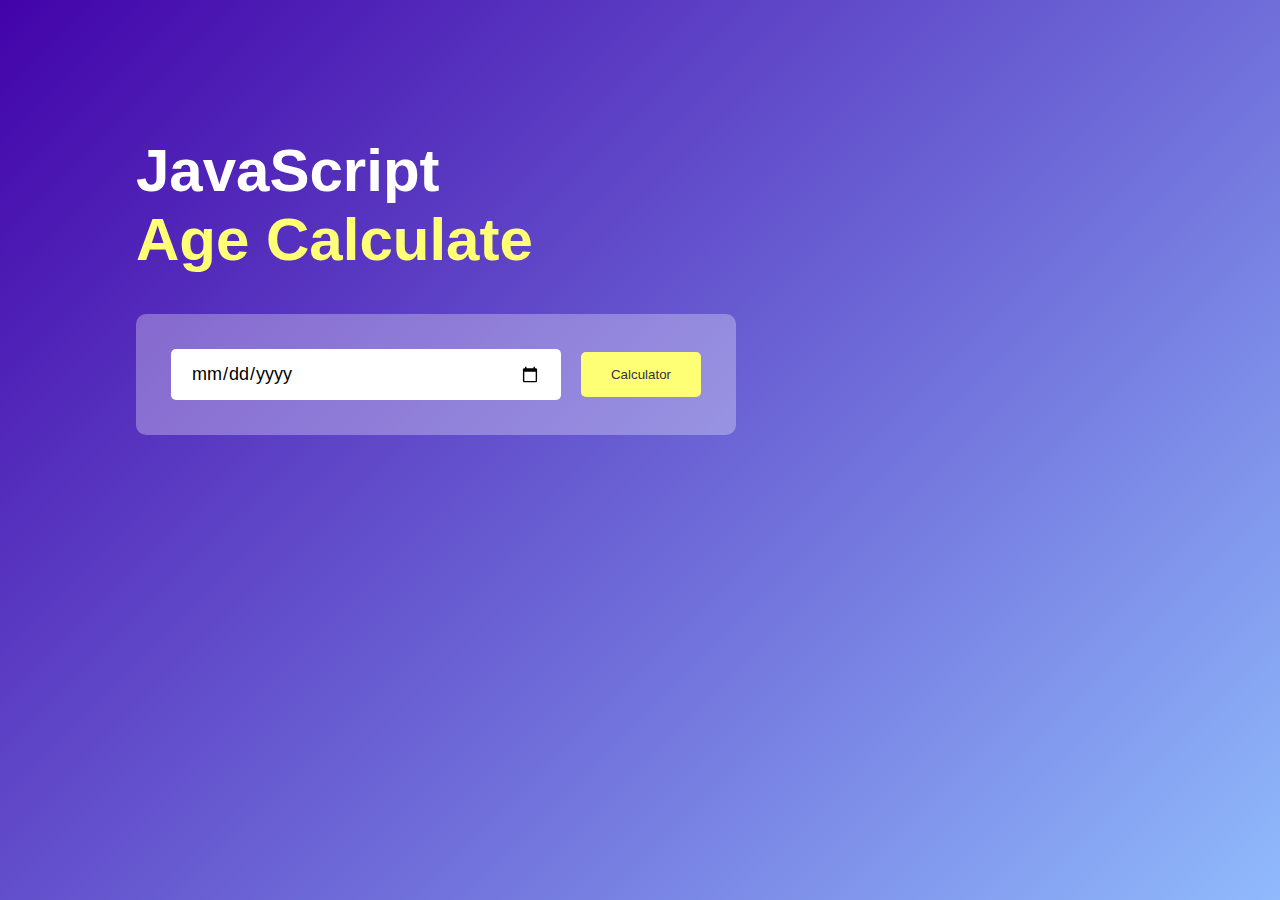
<file: Age calculator/index.html>
<!DOCTYPE html>
<html lang="en">
  <head>
    <meta charset="UTF-8" />
    <meta name="viewport" content="width=device-width, initial-scale=1.0" />
    <link rel="stylesheet" href="style.css" />
    <script defer src="script.js"></script>
    <title>Age calculator</title>
  </head>
  <body>
    <div class="container">
      <div class="calculator">
        <h1>JavaScript <br> <span>Age Calculate</span></br></h1>

        <div class="input-box">
          <input type="date" id="date">
          <button onclick="calculateAge()"">Calculator</button>
        </div>

        <p id="result"></p>
      </div>
    </div>
  </body>
</html>
</file>
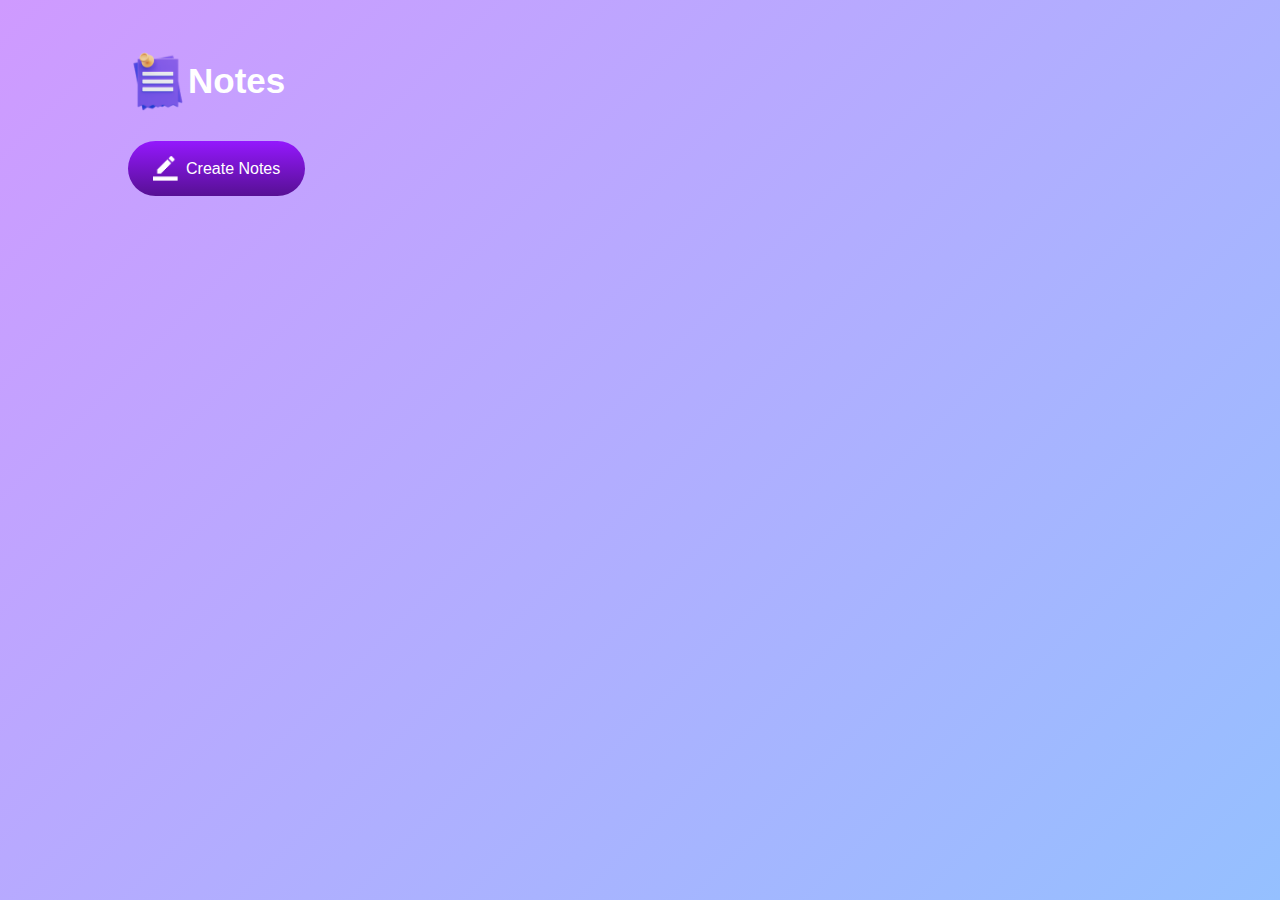
<file: Notes App/index.html>
<!DOCTYPE html>
<html lang="en">
  <head>
    <meta charset="UTF-8" />
    <meta name="viewport" content="width=device-width, initial-scale=1.0" />
    <link rel="stylesheet" href="stlye.css" />
    <script defer src="script.js"></script>
    <title>Notes App</title>
  </head>
  <body>
    <div class="container">
      <h1><img src="images/notes.png" />Notes</h1>
      <button class="btn"><img src="images/edit.png" />Create Notes</button>

      <div class="notes-container"></div>
    </div>
  </body>
</html>
</file>
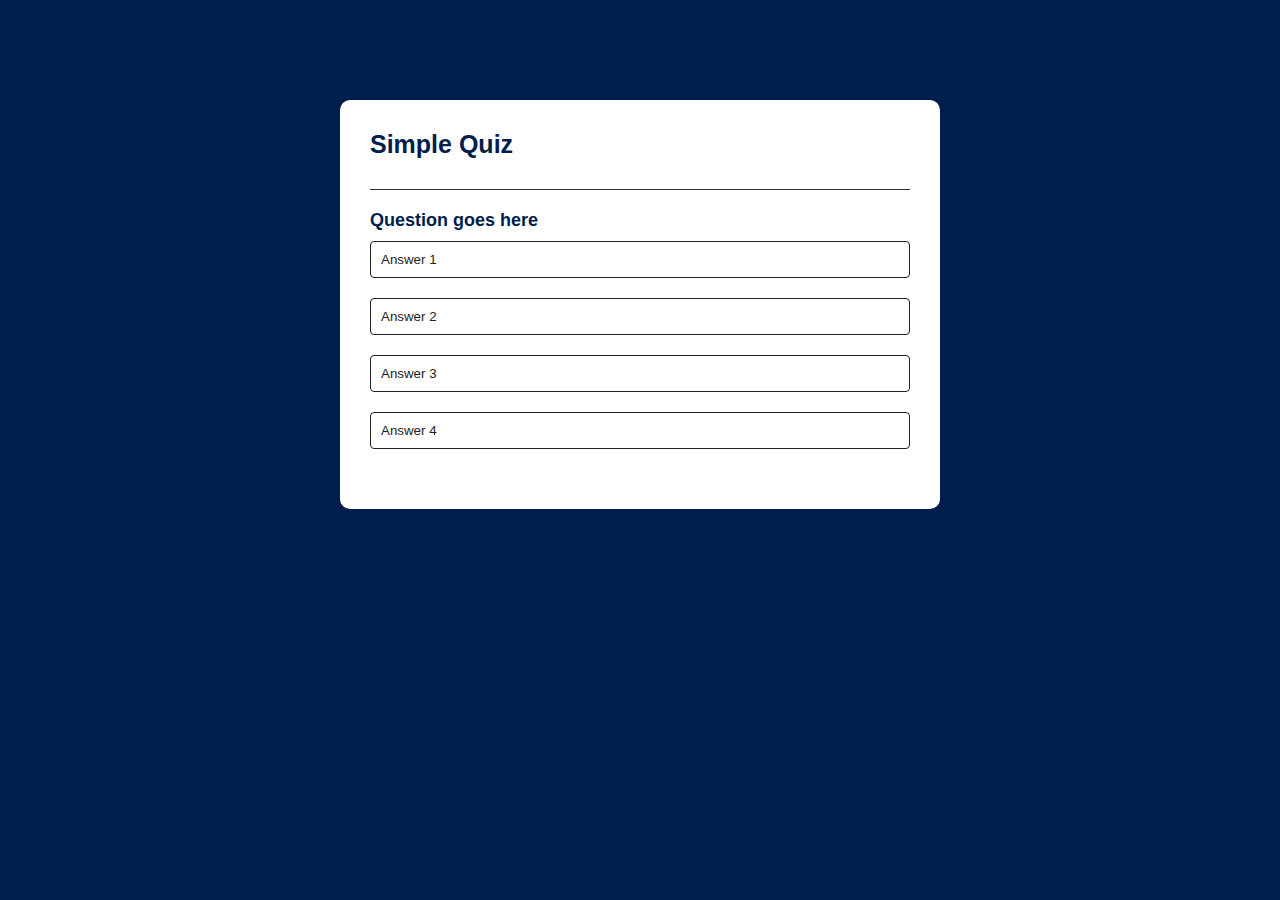
<file: Quiz App/index.htm>
<!DOCTYPE html>
<html lang="en">
  <head>
    <meta charset="UTF-8" />
    <meta name="viewport" content="width=device-width, initial-scale=1.0" />
    <link rel="stylesheet" href="style.css" />
    <script defer src="script.js"></script>
    <title>Quiz App</title>

    <div class="app">
      <h1>Simple Quiz</h1>
      <div class="quiz">
        <h2 id="question">Question goes here</h2>
        <div id="Answer-button">
          <button class="btn">Answer 1</button>
          <button class="btn">Answer 2</button>
          <button class="btn">Answer 3</button>
          <button class="btn">Answer 4</button>
        </div>

        <button id="next-btn">Next</button>
      </div>
    </div>
  </head>
  <body></body>
</html>
</file>
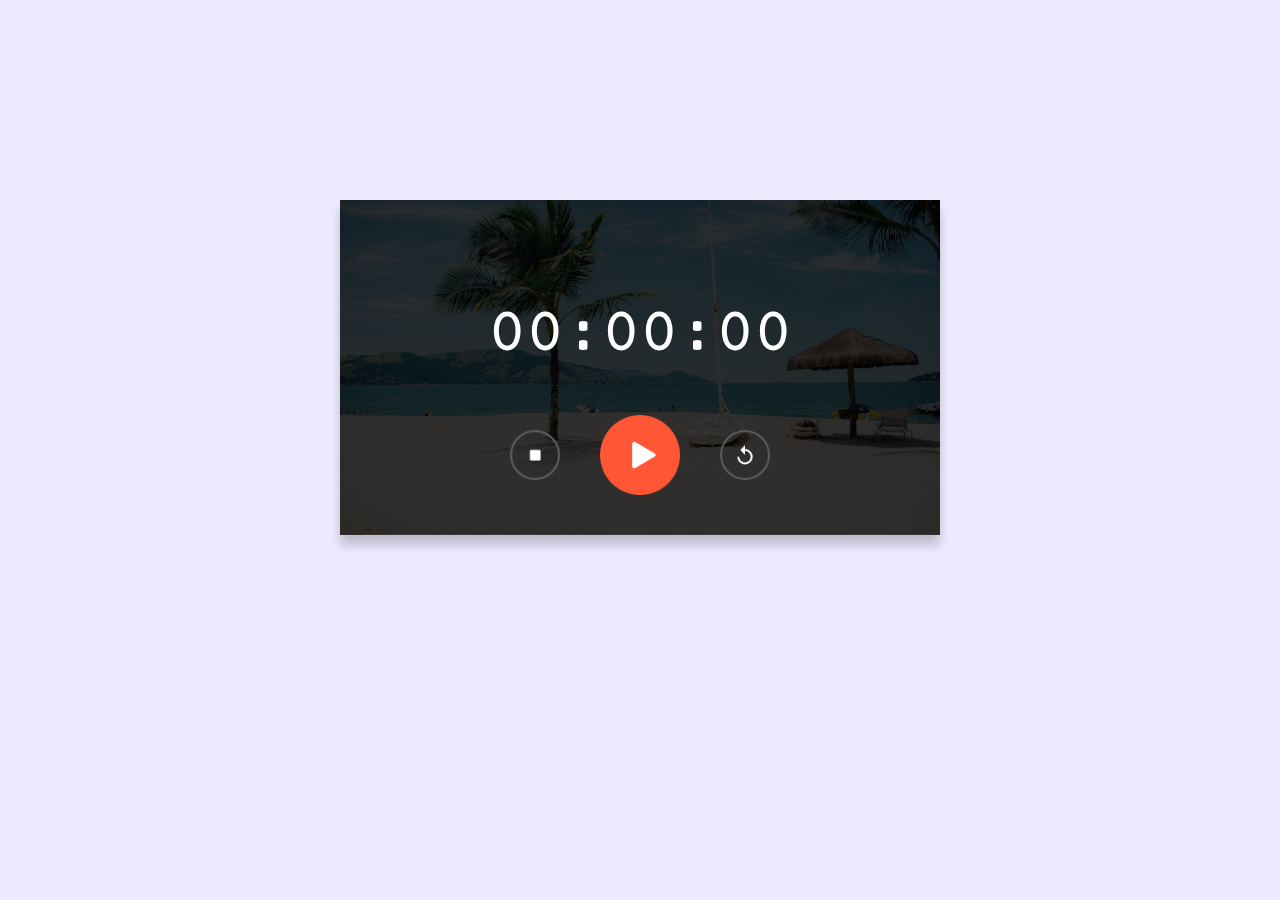
<file: Stopwatch/index.html>
<!DOCTYPE html>
<html lang="en">
  <head>
    <meta charset="UTF-8" />
    <meta name="viewport" content="width=device-width, initial-scale=1.0" />

    <link rel="stylesheet" href="style.css" />
    <script defer src="script.js"></script>
    <title>Stopwatch</title>
  </head>
  <body>
    <div class="stopwatch">
      <h1 id="displayTime">00:00:00</h1>

      <div class="buttons">
        <img src="images/stop.png" alt="stop" onclick="watchStop()" />
        <img src="images/start.png" alt="start" onclick="watchStart()" />
        <img src="images/reset.png" alt="reset" onclick="watchReset()" />
      </div>
    </div>
  </body>
</html>
</file>
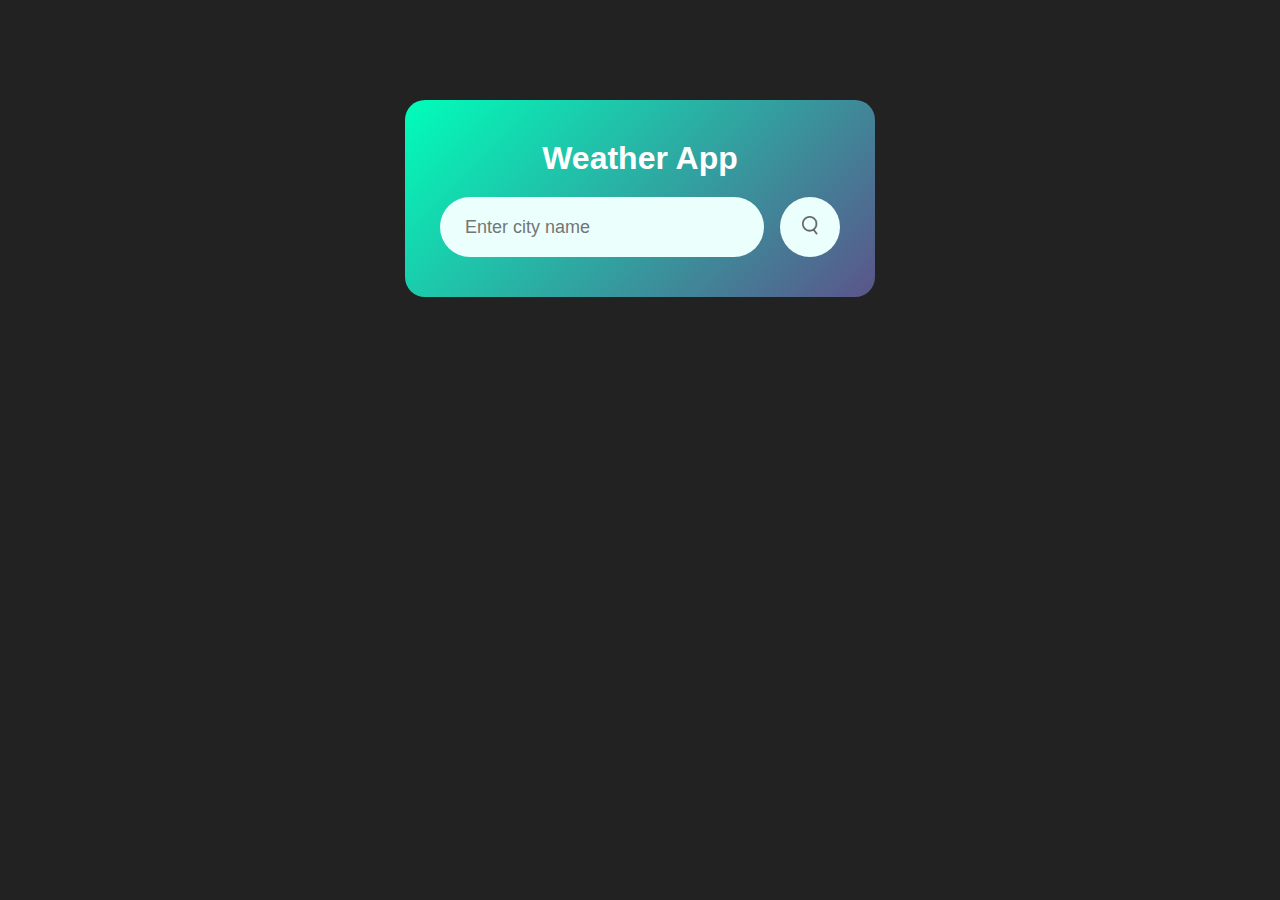
<file: Weather App/index.html>
<!DOCTYPE html>
<html lang="en">
  <head>
    <meta charset="UTF-8" />
    <meta name="viewport" content="width=device-width, initial-scale=1.0" />

    <script defer src="script.js"></script>
    <link rel="stylesheet" href="style.css" />
    <title>Weather Apps</title>
  </head>
  <body>
    <div class="card">
      <h1>Weather App</h1>
      <div class="search">
        <input type="text" placeholder="Enter city name" spellcheck="false" />
        <button><img src="images/search.png" /></button>
      </div>

      <div class="error">
        <p>Invalid city name!</p>
      </div>

      <div class="weather">
        <img src="images/rain.png" class="weather-icon" />
        <h1 class="temp">22&#x2103;</h1>
        <h2 class="city">New York</h2>
        <div class="details">
          <div class="col">
            <img src="images/humidity.png" />
            <div>
              <p class="humidity">50%</p>
              <p class="humidity1">Humidity</p>
            </div>
          </div>
          <div class="col">
            <img src="images/wind.png" />
            <div>
              <p class="wind">15 km/h</p>
              <p class="speed">Wind Speed</p>
            </div>
          </div>
        </div>
      </div>
    </div>
  </body>
</html>
</file>
<file: Age calculator/style.css>
* {
  margin: 0;
  padding: 0;
  font-family: "Poppins", sans-serif;
  box-sizing: border-box;
}

.container {
  width: 100%;
  min-height: 100vh;
  background: linear-gradient(135deg, #4203a9, #90bafc);
  color: #fff;
  padding: 10px;
}

.calculator {
  width: 100%;
  max-width: 600px;
  margin-left: 10%;
  margin-top: 10%;
}
.calculator h1 {
  font-size: 60px;
}

.calculator h1 span {
  color: #ffff76;
}

.input-box {
  margin: 40px 0;
  padding: 35px;
  border-radius: 10px;
  background-color: rgba(255, 255, 255, 0.3);
  display: flex;
  align-items: center;
}

.input-box input {
  flex: 1;
  margin-right: 20px;
  padding: 14px 20px;
  border: 0;
  outline: 0;
  font-size: 18px;
  border-radius: 5px;
  position: relative;
}

.input-box button {
  background: #ffff76;
  border: 0;
  outline: 0;
  padding: 15px 30px;
  border-radius: 5px;
  font-weight: 500;
  color: #333;
  cursor: pointer;
}

.input-box input::-webkit-calendar-picked-idicator {
  top: 0;
  left: 0;
  right: 0;
  bottom: 0;
  width: auto;
  height: autp;
  position: absolute;
  background-color: calc(100% -10px);
  background-size: 30px;
  cursor: pointer;
}

#result {
  display: none;

  font-size: 20px;
}

#result span {
  color: #ffff76;
}
</file>
<file: Notes App/stlye.css>
* {
  margin: 0;
  padding: 0;
  box-sizing: border-box;
  font-family: "Poppins", sans-serif;
}

.container {
  width: 100%;
  min-height: 100vh;
  background: linear-gradient(135deg, #cf9aff, #95c0ff);
  color: #fff;
  padding-top: 4%;
  padding-left: 10%;
}

.container h1 {
  display: flex;
  align-items: center;
  font-size: 35px;
  font-weight: 600;
}

.container h1 img {
  width: 60px;
}

.container button img {
  width: 25px;
  margin-right: 8px;
}

.container button {
  display: flex;
  align-items: center;
  background: linear-gradient(#9418fd, #571094);
  color: #fff;
  font-size: 16px;
  outline: 0;
  border: 0;
  border-radius: 40px;
  padding: 15px 25px;
  margin: 30px 0 20px;
  cursor: pointer;
}
.input-box {
  position: relative;
  width: 100%;
  max-width: 500px;
  min-height: 150px;
  background: #fff;
  color: #333;
  padding: 20px;
  margin: 20px 0;
  outline: none;
  border-radius: 5px;
}

.input-box img {
  width: 25px;
  position: absolute;
  bottom: 15px;
  right: 15px;
  cursor: pointer;
}
</file>
<file: Quiz App/style.css>
* {
  margin: 0;
  padding: 0;
  box-sizing: border-box;
  font-family: "Poppins", sans-serif;
}

body {
  background: #001e4d;
}

.app {
  background: #fff;
  width: 90%;
  max-width: 600px;
  margin: 100px auto 0;
  border-radius: 10px;
  padding: 30px;
}

.app h1 {
  font-size: 25px;
  color: #001e4d;
  font-weight: 600;
  border-bottom: 1px solid #333;
  padding-bottom: 30px;
}

.quiz {
  padding: 20px 0;
}

.quiz h2 {
  font-size: 18px;
  color: #001e4d;
  font-weight: 600;
}

.btn {
  background: #fff;
  color: #222;
  font-weight: 500;
  width: 100%;
  border: 1px solid #222;
  padding: 10px;
  margin: 10px 0;
  text-align: left;
  border-radius: 4px;
  cursor: pointer;
  transition: all 0.3s;
}

.btn:hover {
  background: #222;
  color: #fff;
}

#next-btn {
  background: #001e4d;
  color: #fff;
  font-weight: 500;
  width: 150px;
  border: 0;
  padding: 10px;
  margin: 20px auto 0;
  border-radius: 4px;
  cursor: pointer;
  display: block;
}
</file>
<file: Stopwatch/style.css>
@import url("https://fonts.googleapis.com/css2?family=Courier+Prime:ital@1&family=Montserrat:wght@600&family=Roboto:wght@400;500&family=Rubik:wght@400;500&display=swap");

body {
  background: #edeaff;
  font-family: "Courier Prime", monospace;
}

.stopwatch {
  width: 90%;
  max-width: 600px;
  background-image: linear-gradient(rgba(0, 0, 0, 0.8), rgba(0, 0, 0, 0.8)),
    url(images/background.png);
  background-size: cover;
  background-position: center;
  text-align: center;
  padding: 40px 0;
  color: #fff;
  margin: 200px auto 0;
  box-shadow: 0 10px 10px rgba(0, 0, 0, 0.2);
}

.stopwatch h1 {
  margin-top: 60px;
  font-size: 64px;
  font-weight: 300;
}

.buttons {
  display: flex;
  align-items: center;
  justify-content: center;
}

.buttons img {
  width: 50px;
  margin: 0 20px;
  cursor: pointer;
}

.buttons img:nth-child(2) {
  width: 80px;
}
</file>
<file: Weather App/style.css>
* {
  margin: 0;
  padding: 0;
  font-family: "Poppins", sans-serif;
  box-sizing: border-box;
}

body {
  background-color: #222;
}

h1 {
  margin-bottom: 20px;
}

.card {
  width: 90%;
  max-width: 470px;
  background: linear-gradient(135deg, #00feba, #5b548a);
  color: #fff;
  margin: 100px auto;
  border-radius: 20px;
  padding: 40px 35px;
  text-align: center;
}

.search {
  width: 100%;
  display: flex;
  align-items: center;
  justify-content: space-between;
}

.search input {
  border: 0;
  outline: 0;
  background-color: #ebfffc;
  color: #555;
  padding: 10px 25px;
  height: 60px;
  border-radius: 30px;
  flex: 1;
  margin-right: 16px;
  font-size: 18px;
}

.search button {
  border: 0;
  outline: 0;
  background-color: #ebfffc;
  border-radius: 50%;
  width: 60px;
  height: 60px;
  cursor: pointer;
}

.search button img {
  width: 16px;
}

.weather-icon {
  width: 170px;
  margin-top: 30px;
}

.weather h1 {
  font-size: 80px;
  font-weight: 500;
}

.weather h2 {
  font-size: 45px;
  font-weight: 400;
  margin-top: -10px;
}

.details {
  display: flex;
  align-items: center;
  justify-content: space-between;
  padding: 0 20px;
  margin-top: 50px;
}

.col {
  display: flex;
  align-items: center;
  text-align: left;
}

.col img {
  width: 40px;
  margin-right: 10px;
}

.humidity,
.wind {
  font-size: 28px;
  margin-top: -6px;
}

.weather {
  display: none;
}
.error {
  text-align: left;
  margin-left: 10px;
  font-size: 14px;
  margin-top: 10px;
  display: none;
}

/* Responsive for mobile */

@media (max-width: 600px) {
  .search input {
    padding: 10px 25px;
    width: 70%;
    font-size: 15;
  }

  .weather-icon {
    width: 100px;
    margin-top: 20px;
  }

  .weather .temp {
    font-size: 60px;
    font-weight: 400;
  }

  .details {
    padding: 0;
    gap: 4rem;
  }

  .col img {
    width: 35px;
  }

  .humidity {
    font-size: 20px;
  }
  .wind {
    font-size: 20px;
  }

  .speed,
  .humidity1 {
    font-size: 12px;
  }
}
</file>
